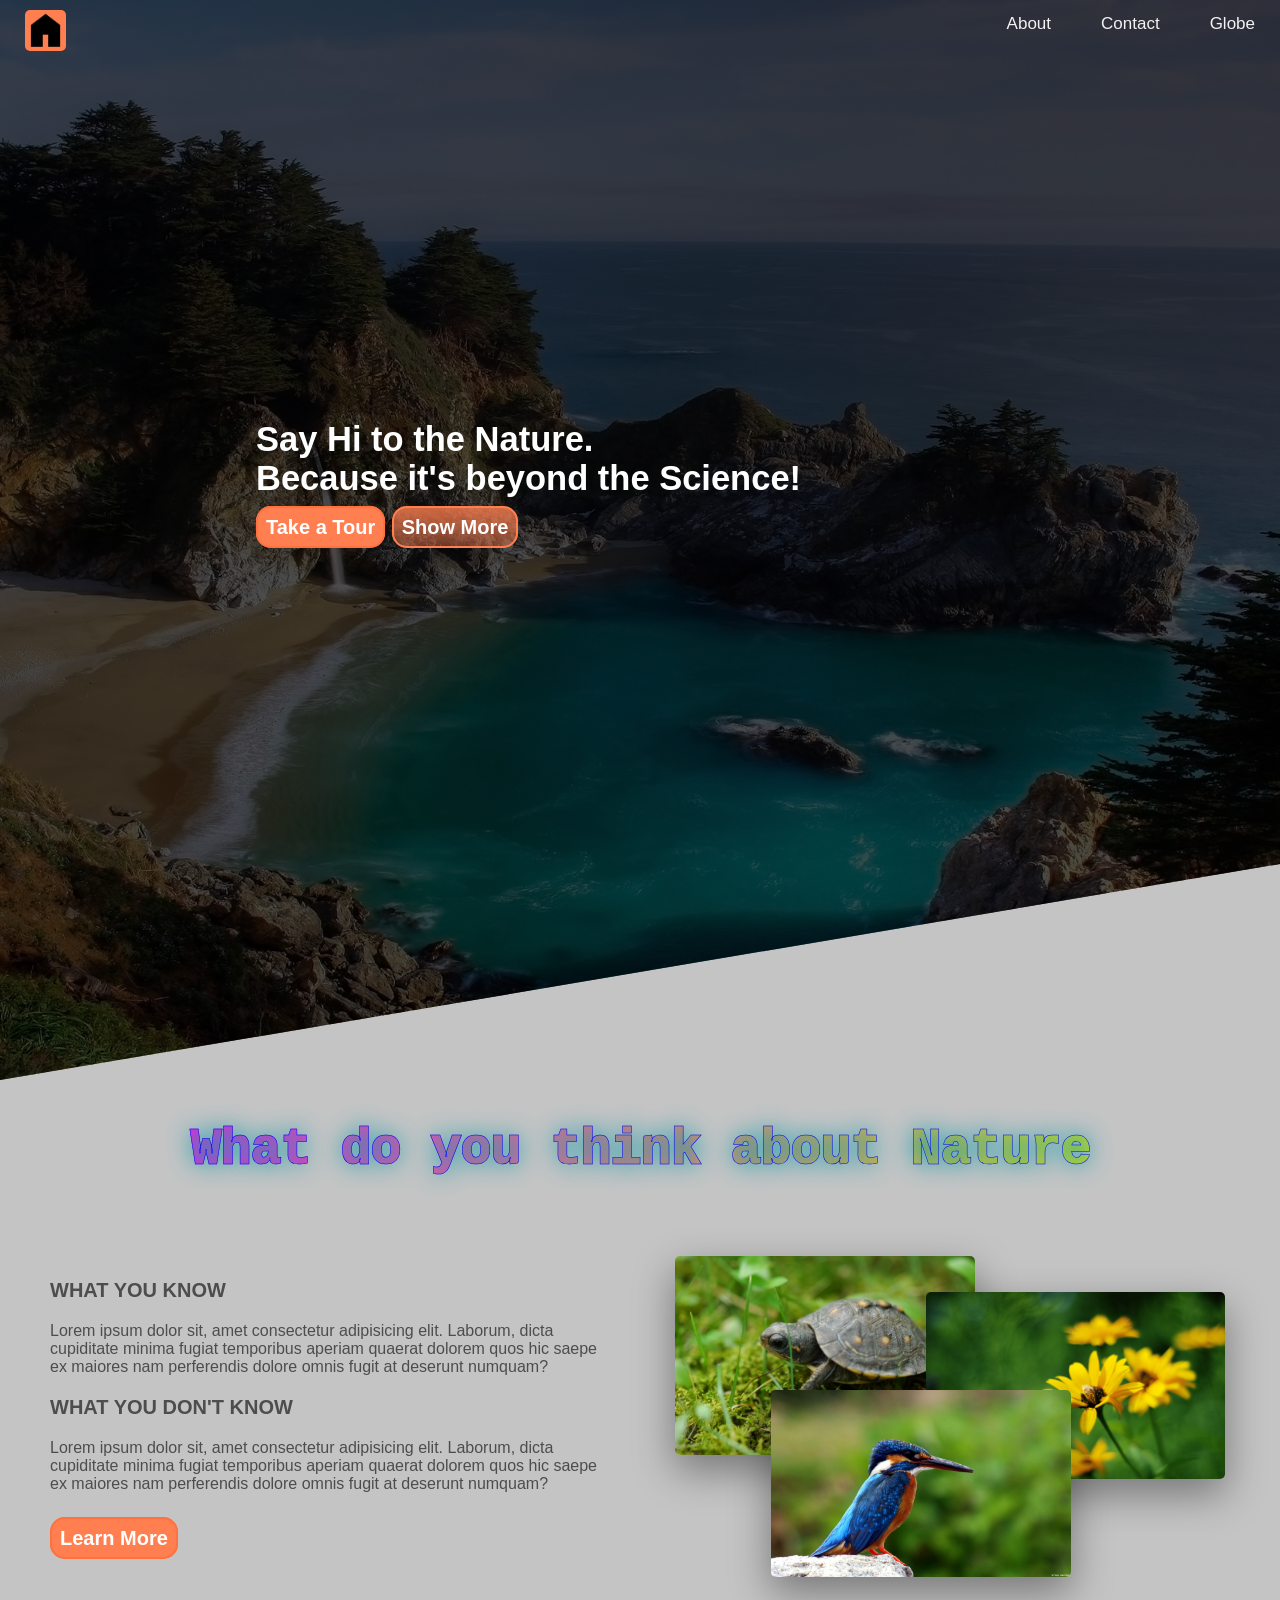
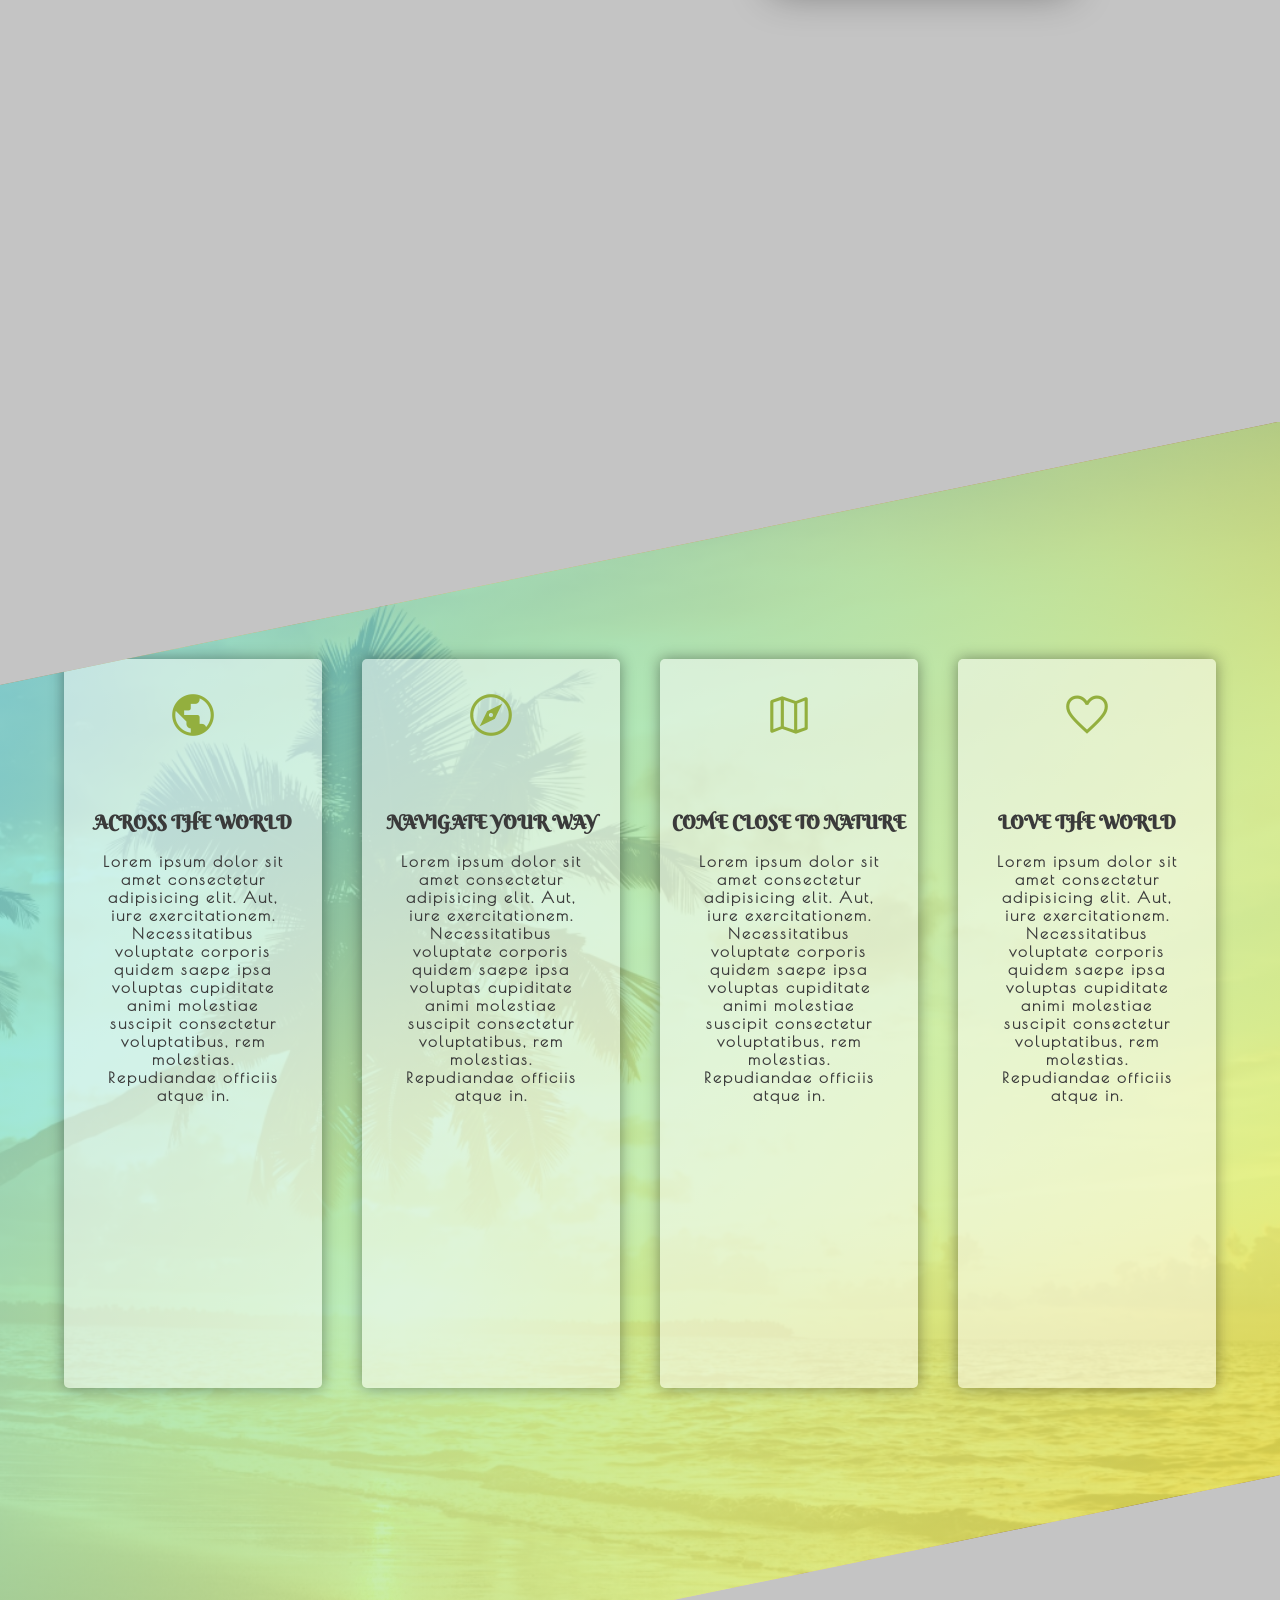
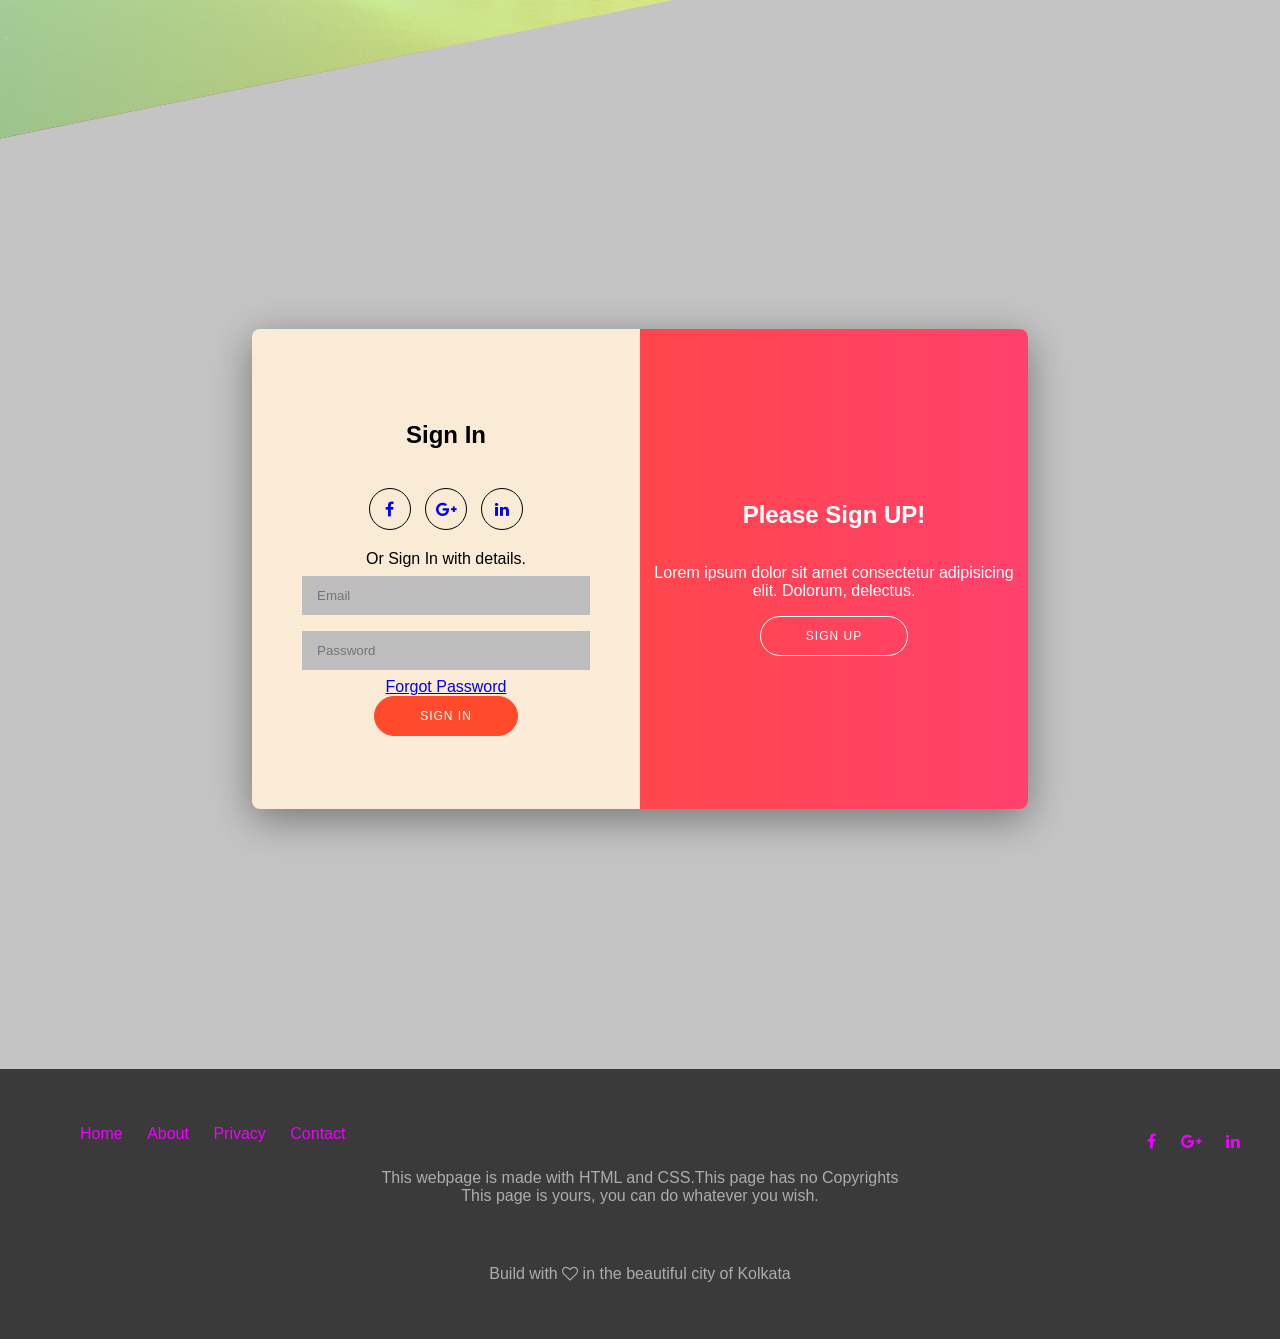
<file: azureskynet/index.html>
<!DOCTYPE html>
<html lang="en">

<head>
    <meta charset="UTF-8">
    <meta http-equiv="X-UA-Compatible" content="IE=edge">
    <meta name="viewport" content="width=device-width, initial-scale=1.0">
    <title>Document</title>

    <link type="text/css" rel="stylesheet" href="resources/css/style.css">
    <link rel="stylesheet" href="https://cdnjs.cloudflare.com/ajax/libs/font-awesome/4.7.0/css/font-awesome.min.css">
    <link href="https://fonts.googleapis.com/css2?family=Poiret+One&display=swap" rel="stylesheet">
    <link href="https://fonts.googleapis.com/css2?family=Berkshire+Swash&display=swap" rel="stylesheet">
    <link rel="stylesheet"
        href="https://fonts.googleapis.com/css2?family=Material+Symbols+Outlined:opsz,wght,FILL,GRAD@48,400,0,0" />
    <link rel="stylesheet" href="https://cdnjs.cloudflare.com/ajax/libs/font-awesome/4.7.0/css/font-awesome.min.css">

</head>

<body>
    <section class="land_main">
        <div class="topnav" id="myTopnav">
            <a href="#" class="home"><img src="resources/css/image/home_FILL1_wght700_GRAD200_opsz48.png"
                    alt="logo"></a>
            <a href="#">Globe</a>
            <a href="#">Contact</a>
            <a href="#">About</a>
            <a href="javascript:void(0);" class="icon" onclick="myFunction()">
                <i class="fa fa-bars"></i>
            </a>
        </div>
        <div class="land_text">
            <h1>Say Hi to the Nature.<br>Because it's beyond the Science!</h1>
            <a class="btn btn_1" href="#">Take a Tour</a>
            <a class="btn btn_2" href="#">Show More</a>
        </div>

    </section>

    <section class="globe">
        <div class="title">
            <div class="globe_head">
                <h1>What do you think about Nature</h1>
            </div>
        </div>

        <div class="row">
            <div class="col col_1">
                <h3 class="sub_head">What you Know</h3>
                <p class="para">
                    Lorem ipsum dolor sit, amet consectetur adipisicing elit. Laborum, dicta cupiditate minima
                    fugiat temporibus aperiam quaerat dolorem quos hic saepe ex maiores nam perferendis dolore omnis
                    fugit at deserunt numquam?
                </p>

                <h3 class="sub_head">What you don't Know</h3>
                <p class="para">
                    Lorem ipsum dolor sit, amet consectetur adipisicing elit. Laborum, dicta cupiditate minima
                    fugiat temporibus aperiam quaerat dolorem quos hic saepe ex maiores nam perferendis dolore omnis
                    fugit at deserunt numquam?
                </p>

                <br><a class="btn btn_3" href="#">Learn More</a>

            </div>
            <div class="col col_2">
                <div class="composite">
                    <img src="resources/css/image/Baby_turtle.jpg" alt="image_1" class="comp_photo photo_1">
                    <img src="resources/css/image/yellow_summer_flowers-wide.jpg" alt="image_2"
                        class="comp_photo photo_2">
                    <img src="resources/css/image/kingfisher-wide.jpg" alt="image_3" class="comp_photo photo_3">
                </div>
            </div>
        </div>
    </section>

    <section class="contact">
        <div class="grid_container">
            <div class="item item_1">
                <span class="material-symbols-outlined">
                    public
                </span>
                <h3>Across the World</h3>
                <p>Lorem ipsum dolor sit amet consectetur adipisicing elit. Aut, iure exercitationem. Necessitatibus
                    voluptate corporis quidem saepe ipsa voluptas cupiditate animi molestiae suscipit consectetur
                    voluptatibus, rem molestias. Repudiandae officiis atque in.</p>
            </div>
            <div class="item item_2"><span class="material-symbols-outlined">
                    explore
                </span>
                <h3>Navigate your way</h3>
                <p>Lorem ipsum dolor sit amet consectetur adipisicing elit. Aut, iure exercitationem. Necessitatibus
                    voluptate corporis quidem saepe ipsa voluptas cupiditate animi molestiae suscipit consectetur
                    voluptatibus, rem molestias. Repudiandae officiis atque in.</p>
            </div>
            <div class="item item_3"><span class="material-symbols-outlined">
                    map
                </span>
                <h3>come close to nature</h3>
                <p>Lorem ipsum dolor sit amet consectetur adipisicing elit. Aut, iure exercitationem. Necessitatibus
                    voluptate corporis quidem saepe ipsa voluptas cupiditate animi molestiae suscipit consectetur
                    voluptatibus, rem molestias. Repudiandae officiis atque in.</p>
            </div>
            <div class="item item_4"><span class="material-symbols-outlined">
                    favorite
                </span>
                <h3>love the world</h3>
                <p>Lorem ipsum dolor sit amet consectetur adipisicing elit. Aut, iure exercitationem. Necessitatibus
                    voluptate corporis quidem saepe ipsa voluptas cupiditate animi molestiae suscipit consectetur
                    voluptatibus, rem molestias. Repudiandae officiis atque in.</p>
            </div>
        </div>
    </section>

    <section class="super_form">
        <div class="main_container">
            <div class="form_container">
                <div class="container sign_up">
                    <form action="#" class="sign_up_form">
                        <h1 class="sign_up_heading">Sign Up</h1>
                        <div class="social">
                            <a href="#" class="logo"><i class="fa fa-facebook-f"></i></a>
                            <a href="#" class="logo"><i class="fa fa-google-plus"></i></a>
                            <a href="#" class="logo"><i class="fa fa-linkedin"></i></a>  
                        </div>
                        <span>Or Sign Up with details.</span>
                        <input type="text" placeholder="Name">
                        <input type="email" placeholder="Email">
                        <input type="password" placeholder="Password">
                        <button type="submit" id="signUp">Sign Up</button>
                    </form>
                </div>
                <div class="container sign_in">
                    <form action="#" class="sign_in_form">
                        <h1 class="sign_in_heading">Sign In</h1>
                        <div class="social">
                            <a href="#" class="logo"><i class="fa fa-facebook-f"></i></a>
                            <a href="#" class="logo"><i class="fa fa-google-plus"></i></a>
                            <a href="#" class="logo"><i class="fa fa-linkedin"></i></a>
                            
                        </div>
                        <span>Or Sign In with details.</span>
                        <input type="email" placeholder="Email">
                        <input type="password" placeholder="Password">
                        <a href="#" class="forgot">Forgot Password</a>
                        <button type="submit" >Sign In</button>
                    </form>
                </div>
                
                <div class="overlay_container">
                    <div class="overlay_panel">
                        <div class="overlay greeting_left">
                            <h1>Welcome Back!</h1>
                            <p>Lorem ipsum dolor sit amet consectetur adipisicing elit. Dolorum, delectus.</p>
                            <button type="submit" class="ghost" id="signIn">Sign In</button>
                        </div>
                        <div class="overlay greeting_right">
                            <h1>Please Sign UP!</h1>
                            <p>Lorem ipsum dolor sit amet consectetur adipisicing elit. Dolorum, delectus.</p>
                            <button type="submit" class="ghost" id="signUp">Sign Up</button>
                        </div>
                    </div>
                </div>
            </div>
        </div>
    </section>

    <footer>
        <div class="footer_row">
            <div class="col_1">
                <ul class="nav_section">
                    <li><a href="#">Home</a></li>
                    <li><a href="#">About</a></li>
                    <li><a href="#">Privacy</a></li>
                    <li><a href="#">Contact</a></li>
                </ul>
            </div>
            <div class="col_2">
                <ul class="social_links">
                    <li><a href="#" class="logo"><i class="fa fa-facebook-f"></i></a></li>
                    <li><a href="#" class="logo"><i class="fa fa-google-plus"></i></a></li>
                    <li><a href="#" class="logo"><i class="fa fa-linkedin"></i></a></li>
                </ul>
            </div>
        </div>
        <div class="footer_row">
            <p>This webpage is made with HTML and CSS.This page has no Copyrights<br>This page is yours, you can do whatever you wish.</p>
            <p>Build with <i class="fa fa-heart-o"></i> in the beautiful city of Kolkata</p>
        </div>
        
    </footer>


<script>
    function myFunction() {
        var x = document.getElementById("myTopnav");
        if (x.className === "topnav") {
            x.className += " responsive";
        } else {
            x.className = "topnav";
        }
    }

    const signUpButton = document.getElementById('signUp');
    const signInButton = document.getElementById('signIn');
    const container = document.getElementById('form_container');
    
    signUpButton.addEventListener('click',()=>{
        container.classList.add(" right_panel_active");
    });
    
    signInButton.addEventListener('click',()=>{
        container.classList.remove(" right_panel_active");
    });
    
</script>

</body>

</html>
</file>
<file: azureskynet/resources/css/style.css>
body{
    margin: 0;
    padding: 0;
    font-family: Arial, Helvetica, sans-serif;
    overflow-x: hidden;
    background-color: #c4c4c4;
}
.land_main{
    
    width: 100%;
    background-image:linear-gradient(rgba(0,0,0,0.7),rgba(0,0,0,0.7)), url("../css/image/1685024.jpg");
    background-position:center;
    background-size: cover;
    height: 120vh;
    -webkit-clip-path:polygon(0 0,100% 0 ,100% 80%, 0% 100%);
}

.topnav {
    position: relative;
    overflow: hidden;
    background: transparent;
    height: 60px;
    
}

.topnav a {
    float: left;
    display: block;
    color: #f2f2f2;
    text-align: center;
    padding: 14px 25px;
    text-decoration: none;
    font-size: 17px;
    transition: 0.2s;
    padding-bottom: 5px;
}

.topnav a.home{
    padding-top: 10px;
    text-align: left;
    width: 45px;
    position: fixed;
}

.topnav a.home img {
    width: 90%;
    background-color: coral;
    border-radius: 5px;
}

.topnav a.home:hover{
    border-bottom: 1px solid coral;
}

.topnav a.home:active{
    border-bottom: 3px solid rgb(248, 103, 50);
    transform: scale(1.2);  
}

.topnav a:not(:first-child){
    float: right;
}

.topnav a:not(:first-child):hover {
    border-bottom: 1px solid coral;
}

.topnav a:not(:first-child):active{
    font-size: 18px;
   border-bottom: 2px solid rgb(247, 95, 40);
}

.topnav .icon {
    display: none;
}

@media screen and (max-width: 600px) {
    .topnav a:not(:first-child) {
        display: none;
    }

    .topnav a.icon {
        float: right;
        display: block;
    }
}

@media screen and (max-width: 600px) {
    .topnav.responsive {
        position: relative;
        background-color: rgb(80, 79, 79);
        height: auto;
    }

    .topnav.responsive a.icon {
        position: absolute;
        right: 0;
        top: 0;
    }

    .topnav.responsive a {
        float: none;
        display: block;
        text-align: left;
        position: relative;
    }
}

.land_text{
    position: relative;
    width: 100%;
    top: 50%;
    left: 50%;
    transform: translate(-30%,-150%);
    font-weight: 300;
    color: white;
    text-align: left;
    font-size: 23px;

}

.land_text h1{
    margin: 0;
    text-align: left;
    padding-bottom: 15px;
}

.btn{
    font-size: 20px;
    color: white;
    text-decoration: none;
    margin-top: 15px;
    text-align: center;
    border-radius: 15px;
    font-family: 'Trebuchet MS', 'Lucida Sans Unicode', 'Lucida Grande', 'Lucida Sans', Arial, sans-serif;
    padding: 8px;
    font-weight: 600;
    transition: 0.4s;
}

.btn_1{
    background-color: coral;
    border: 2px solid rgb(255, 113, 62); 
    
}

.btn_1:hover{
    background-color: rgb(236, 88, 34);
    border: 2px solid rgb(199, 83, 41); 
}

.btn_2{
    background: linear-gradient(rgba(255,127,80,0.8),rgba(255,127,80,0.4));
    border: 2px solid coral;

}

.btn_2:hover{
    background-color: rgb(236, 88, 34);
    border: 2px solid rgb(199, 83, 41); 
}

@media screen and (max-width:760px) {
    .land_text{
        width: 100%;
        font-size: 21px;
    }
    .btn{
        display: block;
    }
    .btn_1{
        width: 20vw;
    }
    .btn_2{
        width: 28vw;
    }
    
}

@media screen and (max-width:650px) {
    .land_text{
        width: 100%;
        font-size: 18px;
    }
    
}

@media screen and (max-width:550px) {
    .land_text{
        width: 100%;
        font-size: 15px;
    }
    
}

.globe{
    background-color: #c4c4c4;
    height: 100vh;
    width: 100vw;
    position: relative;
    
}

.globe_head{
    margin: 20px 20px;
    margin-bottom: 80px;
    background-image: linear-gradient(90deg, #ef00ff, #c8ff00);
    -webkit-background-clip: text;
    color: transparent;
   
}

.globe_head h1{
    text-align: center;
    font-family: monospace;
    font-size: 50px;
    -webkit-text-stroke: 0.5px blue;
    text-shadow: 0px 0px 24px #1a9dad;
    font-weight: 1000;
}

.row{
    padding-left: 50px;
    padding-right: 50px;
}

.sub_head{
    text-transform: uppercase;
    font-size: 20px;
}

.col{
    width: 47%;
}

.col_1{
    
    color: #4d4d4d;
    text-align: left;
    float:left ;
}

.col_2{
    position: relative;
    float: right;
    margin-top: 8px;
    
}

.composite{
    position: relative;

}

.comp_photo{
    width: 54%;
    position: absolute;
    box-shadow: 0 15px 40px rgba(0,0,0,0.4);
    border-radius: 5px;
    z-index: 10;
    opacity: 1;
    transition: 0.4s;
}

.photo_1{ 
    left: 0;
    top: -11px;
}

.photo_2{
    right: 5px;
    top: 25px;
}

.photo_3{
    top: 123px;
    left: 96px;
}

.comp_photo:hover{

    transform: scale(1.05) translateY(-5px);
    outline: 12px ridge rgb(34, 44, 133);
    outline-offset: 10px;
    box-shadow: 0 25px 45px rgba(0,0,0,0.4);
    z-index: 20;
}

.comp_photo:active{
    outline: 12px ridge rgb(255, 238, 0);
}

.composite:hover
.comp_photo:not(:hover){
    transform: scale(0.5);
    opacity: 0.2;
}

.ttle{
    padding: 0 50px;
}

.btn_3{
    background-color: coral;
    border: 2px solid rgb(255, 113, 62); 
}

.btn_3:hover{
    background-color: rgb(236, 88, 34);
    border: 2px solid rgb(199, 83, 41); 
}

@media screen and (max-width:900px) {
    .photo_1{
        top: 5px;
    }
    .photo_3{
        top: 107px;
        left: 64px;
    }
}

@media screen and (max-width : 760px) {
    .globe{
        height: 120vh;
    }
    .col{
        width: 46%;
    }
    .row{
        padding: 0 40px;
    }
    .composite{
        text-align: center;
    }
    .comp_photo{
        position: sticky;
        margin: 10px 0;
        width: 187px;
    }
    
}

@media screen and (max-width:545px) {
    .globe{
        height: 160vh;
    }
    .col{
        width: 46%;
    }
    .row{
        padding: 0 40px;
    }
    .composite{
        text-align: center;
    }
    .comp_photo{
        position: sticky;
        margin: 20px 0;
        width: 187px;
    }
    
}

@media screen and (max-width:468px) {
    .globe{
        height: 170vh;
    }
    .col{
        width: 46%;
    }
    .row{
        padding: 0 40px;
    }
    .composite{
        text-align: center;
    }
    .comp_photo{
        position: sticky;
        margin: 30px 0;
        width: 160px;
    }
    
}

@media screen and (max-width:405px) {
    .col{
        width: 46%;
    }
    .row{
        padding: 0 40px;
    }
    .composite{
        text-align: center;
    }
    .comp_photo{
        position: sticky;
        margin: 40px 0;
        width: 140px;
    }
    
}

.contact{
    position: relative;
    width: 100vw;
    height: 120vh;
    background-image: linear-gradient(129deg , rgba(100,220,255,0.8), rgba(255,243,75,0.8)),url(../../vendors/image/amazing_2-wallpaper-1920x1080.jpg);
    -webkit-clip-path: polygon(0 20%,100% 0,100% 80%,0 100%);
    padding-top: 237px;
    background-position: center;
    background-size: cover;
}

.grid_container{
    box-sizing: border-box;
    display: grid;
    grid-template-columns: auto auto auto auto;
    text-align: center;
    width: 90vw;
    height: 81vh;
    position: absolute;
    margin-left: 5%;
    grid-gap: 10px 40px;
}

.item{
    background-color: rgba(255, 253, 253, 0.5);
    border-radius: 5px;
    box-shadow: 0 0 15px rgba(0,0,0,0.4);
    padding: 10px 10px;
    color: #3a3a3a;
    transition-duration: 0.4s;
}

.item h3{
    font-family: 'Berkshire Swash', cursive;
    text-transform: uppercase;
    margin-top: 50px;
}

.item .material-symbols-outlined{
    margin: 21px 0;
    font-size: 50px;
    color: #93af3e;
}

.item p{
    font-family: 'Poiret One', cursive;
    letter-spacing: 2px;
    padding: 0 22px;
    font-weight: 600;
}

.item:hover{
    transform: scale(1.1) translateY(-7px);
    box-shadow: 0 25px 45px rgba(0,0,0,0.5);

}

.main_container{
    display: flex;
    justify-content: center;
    align-items: center;
    flex-direction: column;
    height: 100vh;
    margin: -20px 0 50px;
}

.form_container{
    background-color: antiquewhite;
    position: relative;
    box-shadow: 0 10px 40px rgba(0,0,0,0.4);
    overflow: hidden;
    border-radius: 8px;
    width: 776px;
    max-width: 100%;
    min-height: 480px;
    display: flex;
    flex-wrap: wrap;

}

.container{
    top: 0;
    box-sizing: border-box;
    position: absolute;
    height: 480px;
    padding: 10px 15px;
}

.sign_up{
    top: 0;
    right: 0;
    width: 50%;
    z-index: 1;
    text-align: center;
    
}

.sign_in{
    top: 0;
    left: 0;
    text-align: center;
    width: 50%;
    z-index: 2;
    
}

.social{
    margin: 20px 0;

}

.social a{
    border: 1px solid black;
    border-radius: 50%;
    display: inline-flex;
    justify-content: center;
    align-items: center;
    margin: 0 5px;
    height: 40px;
    width: 40px;
    text-decoration: none;
}

form{
    display: flex;
    align-items:center ;
    justify-content: center;
    padding: 0 50px;
    text-align: center;
    height: 100%;
    flex-direction: column;
}

.overlay_container{
    position: absolute;
    top: 0%;
    left: 50%;
    width: 50%;
    height: 100%;
    overflow: hidden;
    transition: transform 0.6s ease-in-out;
    z-index: 100;
}
input{
    background-color: rgb(189, 189, 189);
    border: none;
    padding: 12px 15px;
    margin: 8px 0;
    width: 100%;
}

.overlay_panel{
    position: relative;
    background: #ff416c;
    background: linear-gradient(to right,#ff4b2b,#ff416c);
    background-repeat: no-repeat;
    background-position: 0 0;
    background-size: cover;
    color: #ffffff;
    left: -100%;
    height: 100%;
    width: 200%;
    transform: translateX(0);
    transition: transform 0.6s ease-in-out;
}

.overlay{
    position: absolute;
    display: flex;
    align-items: center;
    justify-content: center;
    flex-direction: column;
    /* padding: 0 40px; */
    text-align: center;
    top: 0;
    height: 100%;
    width: 50%;
    transform: translateX(0);
    transition: translate 0.6s ease-in-out; 

}

.greeting_left{
    transform: translateX(0%);

}

.greeting_right{
    right: 0;
    transform: translateX(0);
}

.form_container .right_panel_active .overlay_panel{
    transform:translateX(50%) ;
}

.form_container .right_panel_active .overlay_container{
    transform:translateX(-100%) ;
}
.form_container .right_panel_active .sign_in{
    transform:translateX(100%) ;
}
.form_container .right_panel_active .sign_up{
    transform:translateX(100%) ;
    opacity: 1;
    z-index: 5;
    animation: show 0.6s;
}

@keyframes show {
    0%,49.99%{
        opacity: 0;
        z-index: 1;
    }
    50%,100%{
        opacity: 1;
        z-index: 5;
    }
}

.form_container .right_panel_active .greeting_left{
    transform: translate(0);
}
.form_container .right_panel_active .greeting_right{
    transform: translateX(20%);

}

button{
    border-radius: 20px;
    border: 1px solid #ff4b2b;
    background-color: #ff4b2b;
    color: white;
    font-size: 12px;
    padding: 12px 45px;
    letter-spacing: 1px;
    text-transform: uppercase;
    transition: transform 80ms ease-in;
}

button:active{
    transform: scale(0.95);
}

button:focus{
    outline: none;
}

button.ghost{
    background-color: transparent;
    border-color: white;
}

footer{
    background-color: #3a3a3a;
    padding: 40px;
    font-size: 100%;
}
.nav_section{
    list-style: none;
    float: left;
    
}
.social_links{
    list-style: none;
    float: right;
    
}
.nav_section li,.social_links li{
    display: inline-block;
    margin-right: 20px;
}

.nav_section li:last-child,.social_links li:last-child{
    margin-right: 0;
}

footer p{
    color: #adadad;
    text-align: center;
    margin-top: 60px;
}

.nav_section a,.social_links a{
    text-decoration: none;
    color: #ef00ff;
}
</file>
